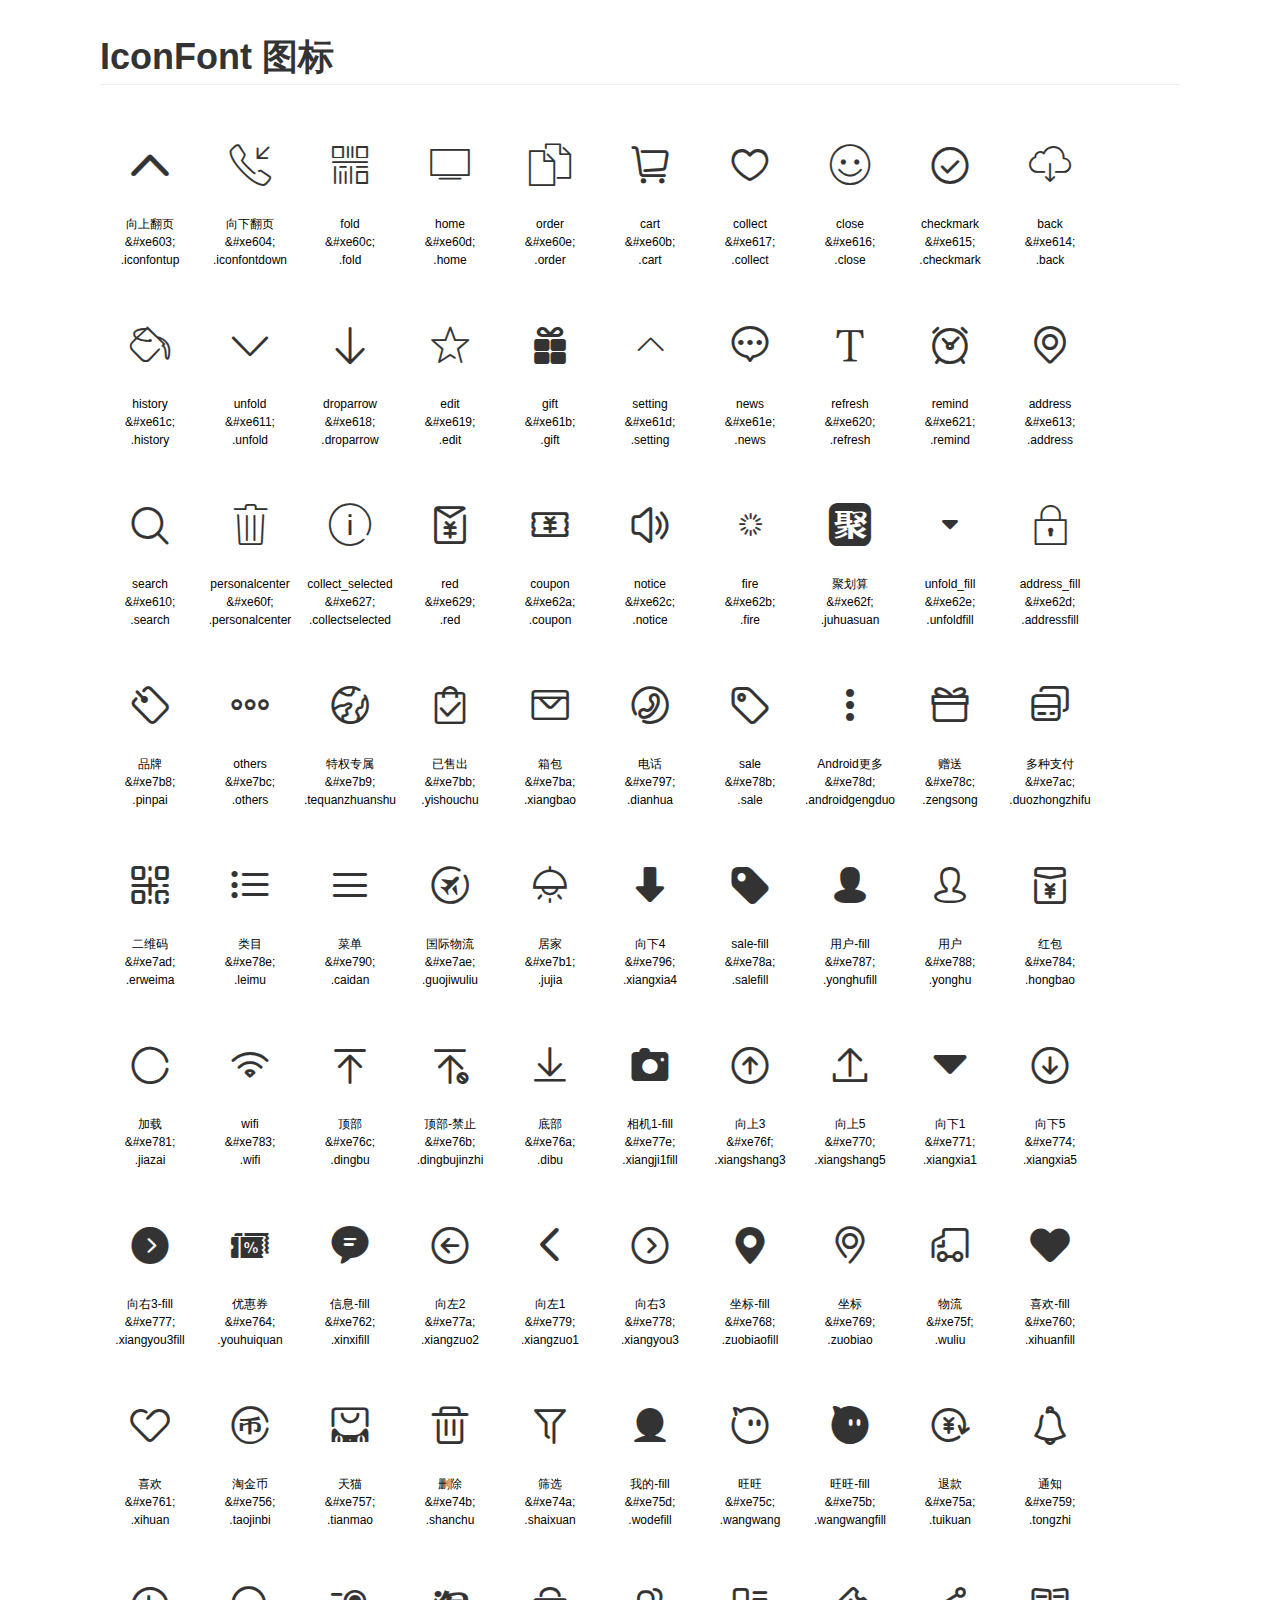
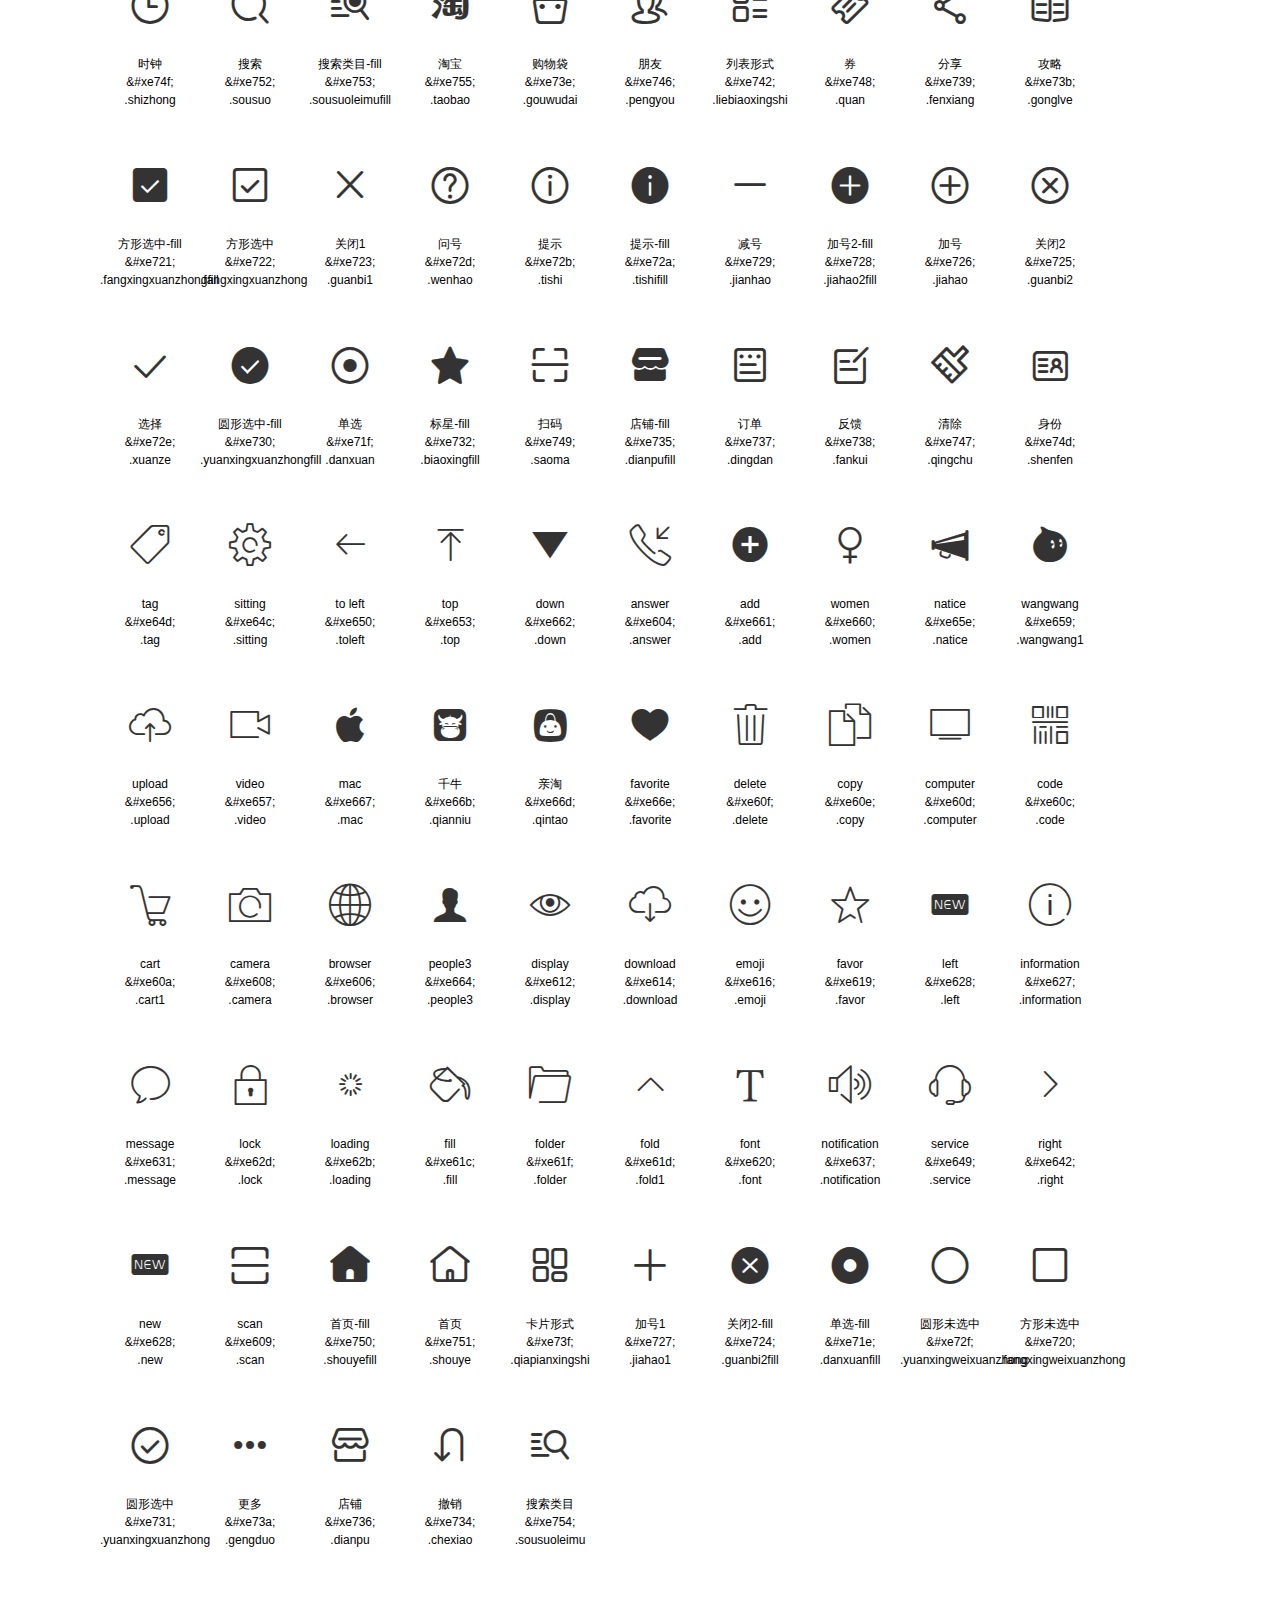
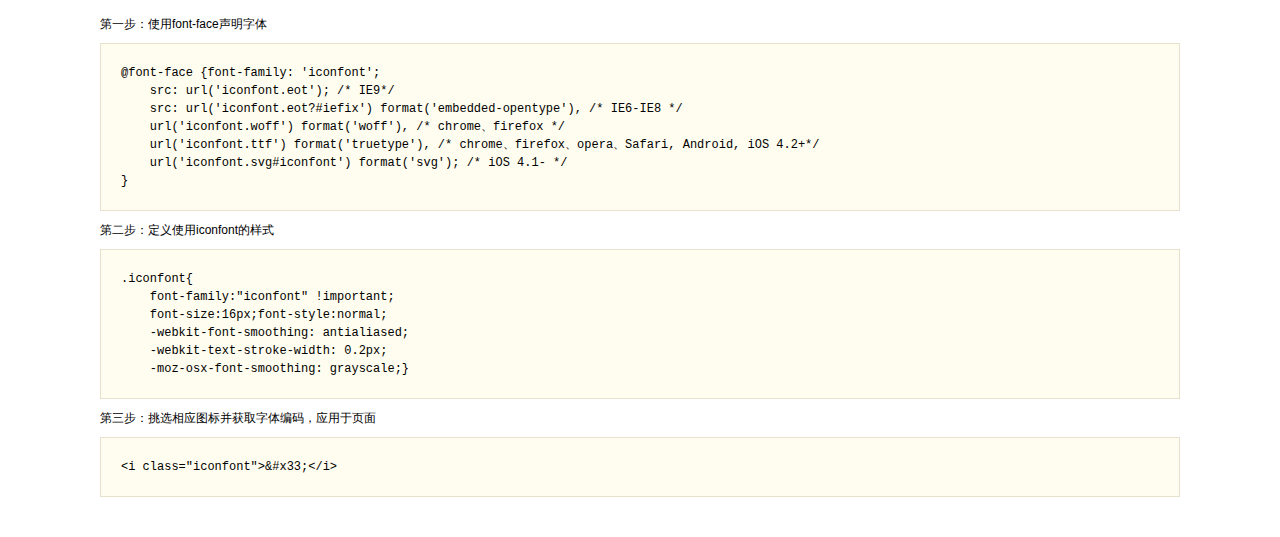
<file: fekit/iconfont/demo.html>
<!DOCTYPE html>
<html>
<head>
    <meta charset="utf-8"/>
    <title>IconFont</title>
    <link rel="stylesheet" href="demo.css">
    <link rel="stylesheet" href="iconfont.css">
</head>
<body>
    <div class="main">
        <h1>IconFont 图标</h1>
        <ul class="icon_lists clear">
            
                <li>
                <i class="icon iconfont">&#xe603;</i>
                    <div class="name">向上翻页</div>
                    <div class="code">&amp;#xe603;</div>
                    <div class="fontclass">.iconfontup</div>
                </li>
            
                <li>
                <i class="icon iconfont">&#xe604;</i>
                    <div class="name">向下翻页</div>
                    <div class="code">&amp;#xe604;</div>
                    <div class="fontclass">.iconfontdown</div>
                </li>
            
                <li>
                <i class="icon iconfont">&#xe60c;</i>
                    <div class="name">fold</div>
                    <div class="code">&amp;#xe60c;</div>
                    <div class="fontclass">.fold</div>
                </li>
            
                <li>
                <i class="icon iconfont">&#xe60d;</i>
                    <div class="name">home</div>
                    <div class="code">&amp;#xe60d;</div>
                    <div class="fontclass">.home</div>
                </li>
            
                <li>
                <i class="icon iconfont">&#xe60e;</i>
                    <div class="name">order</div>
                    <div class="code">&amp;#xe60e;</div>
                    <div class="fontclass">.order</div>
                </li>
            
                <li>
                <i class="icon iconfont">&#xe60b;</i>
                    <div class="name">cart</div>
                    <div class="code">&amp;#xe60b;</div>
                    <div class="fontclass">.cart</div>
                </li>
            
                <li>
                <i class="icon iconfont">&#xe617;</i>
                    <div class="name">collect</div>
                    <div class="code">&amp;#xe617;</div>
                    <div class="fontclass">.collect</div>
                </li>
            
                <li>
                <i class="icon iconfont">&#xe616;</i>
                    <div class="name">close</div>
                    <div class="code">&amp;#xe616;</div>
                    <div class="fontclass">.close</div>
                </li>
            
                <li>
                <i class="icon iconfont">&#xe615;</i>
                    <div class="name">checkmark</div>
                    <div class="code">&amp;#xe615;</div>
                    <div class="fontclass">.checkmark</div>
                </li>
            
                <li>
                <i class="icon iconfont">&#xe614;</i>
                    <div class="name">back</div>
                    <div class="code">&amp;#xe614;</div>
                    <div class="fontclass">.back</div>
                </li>
            
                <li>
                <i class="icon iconfont">&#xe61c;</i>
                    <div class="name">history</div>
                    <div class="code">&amp;#xe61c;</div>
                    <div class="fontclass">.history</div>
                </li>
            
                <li>
                <i class="icon iconfont">&#xe611;</i>
                    <div class="name">unfold</div>
                    <div class="code">&amp;#xe611;</div>
                    <div class="fontclass">.unfold</div>
                </li>
            
                <li>
                <i class="icon iconfont">&#xe618;</i>
                    <div class="name">droparrow</div>
                    <div class="code">&amp;#xe618;</div>
                    <div class="fontclass">.droparrow</div>
                </li>
            
                <li>
                <i class="icon iconfont">&#xe619;</i>
                    <div class="name">edit</div>
                    <div class="code">&amp;#xe619;</div>
                    <div class="fontclass">.edit</div>
                </li>
            
                <li>
                <i class="icon iconfont">&#xe61b;</i>
                    <div class="name">gift</div>
                    <div class="code">&amp;#xe61b;</div>
                    <div class="fontclass">.gift</div>
                </li>
            
                <li>
                <i class="icon iconfont">&#xe61d;</i>
                    <div class="name">setting</div>
                    <div class="code">&amp;#xe61d;</div>
                    <div class="fontclass">.setting</div>
                </li>
            
                <li>
                <i class="icon iconfont">&#xe61e;</i>
                    <div class="name">news</div>
                    <div class="code">&amp;#xe61e;</div>
                    <div class="fontclass">.news</div>
                </li>
            
                <li>
                <i class="icon iconfont">&#xe620;</i>
                    <div class="name">refresh</div>
                    <div class="code">&amp;#xe620;</div>
                    <div class="fontclass">.refresh</div>
                </li>
            
                <li>
                <i class="icon iconfont">&#xe621;</i>
                    <div class="name">remind</div>
                    <div class="code">&amp;#xe621;</div>
                    <div class="fontclass">.remind</div>
                </li>
            
                <li>
                <i class="icon iconfont">&#xe613;</i>
                    <div class="name">address</div>
                    <div class="code">&amp;#xe613;</div>
                    <div class="fontclass">.address</div>
                </li>
            
                <li>
                <i class="icon iconfont">&#xe610;</i>
                    <div class="name">search</div>
                    <div class="code">&amp;#xe610;</div>
                    <div class="fontclass">.search</div>
                </li>
            
                <li>
                <i class="icon iconfont">&#xe60f;</i>
                    <div class="name">personalcenter</div>
                    <div class="code">&amp;#xe60f;</div>
                    <div class="fontclass">.personalcenter</div>
                </li>
            
                <li>
                <i class="icon iconfont">&#xe627;</i>
                    <div class="name">collect_selected</div>
                    <div class="code">&amp;#xe627;</div>
                    <div class="fontclass">.collectselected</div>
                </li>
            
                <li>
                <i class="icon iconfont">&#xe629;</i>
                    <div class="name">red</div>
                    <div class="code">&amp;#xe629;</div>
                    <div class="fontclass">.red</div>
                </li>
            
                <li>
                <i class="icon iconfont">&#xe62a;</i>
                    <div class="name">coupon</div>
                    <div class="code">&amp;#xe62a;</div>
                    <div class="fontclass">.coupon</div>
                </li>
            
                <li>
                <i class="icon iconfont">&#xe62c;</i>
                    <div class="name">notice</div>
                    <div class="code">&amp;#xe62c;</div>
                    <div class="fontclass">.notice</div>
                </li>
            
                <li>
                <i class="icon iconfont">&#xe62b;</i>
                    <div class="name">fire</div>
                    <div class="code">&amp;#xe62b;</div>
                    <div class="fontclass">.fire</div>
                </li>
            
                <li>
                <i class="icon iconfont">&#xe62f;</i>
                    <div class="name">聚划算</div>
                    <div class="code">&amp;#xe62f;</div>
                    <div class="fontclass">.juhuasuan</div>
                </li>
            
                <li>
                <i class="icon iconfont">&#xe62e;</i>
                    <div class="name">unfold_fill</div>
                    <div class="code">&amp;#xe62e;</div>
                    <div class="fontclass">.unfoldfill</div>
                </li>
            
                <li>
                <i class="icon iconfont">&#xe62d;</i>
                    <div class="name">address_fill</div>
                    <div class="code">&amp;#xe62d;</div>
                    <div class="fontclass">.addressfill</div>
                </li>
            
                <li>
                <i class="icon iconfont">&#xe7b8;</i>
                    <div class="name">品牌</div>
                    <div class="code">&amp;#xe7b8;</div>
                    <div class="fontclass">.pinpai</div>
                </li>
            
                <li>
                <i class="icon iconfont">&#xe7bc;</i>
                    <div class="name">others</div>
                    <div class="code">&amp;#xe7bc;</div>
                    <div class="fontclass">.others</div>
                </li>
            
                <li>
                <i class="icon iconfont">&#xe7b9;</i>
                    <div class="name">特权专属</div>
                    <div class="code">&amp;#xe7b9;</div>
                    <div class="fontclass">.tequanzhuanshu</div>
                </li>
            
                <li>
                <i class="icon iconfont">&#xe7bb;</i>
                    <div class="name">已售出</div>
                    <div class="code">&amp;#xe7bb;</div>
                    <div class="fontclass">.yishouchu</div>
                </li>
            
                <li>
                <i class="icon iconfont">&#xe7ba;</i>
                    <div class="name">箱包</div>
                    <div class="code">&amp;#xe7ba;</div>
                    <div class="fontclass">.xiangbao</div>
                </li>
            
                <li>
                <i class="icon iconfont">&#xe797;</i>
                    <div class="name">电话</div>
                    <div class="code">&amp;#xe797;</div>
                    <div class="fontclass">.dianhua</div>
                </li>
            
                <li>
                <i class="icon iconfont">&#xe78b;</i>
                    <div class="name">sale</div>
                    <div class="code">&amp;#xe78b;</div>
                    <div class="fontclass">.sale</div>
                </li>
            
                <li>
                <i class="icon iconfont">&#xe78d;</i>
                    <div class="name">Android更多</div>
                    <div class="code">&amp;#xe78d;</div>
                    <div class="fontclass">.androidgengduo</div>
                </li>
            
                <li>
                <i class="icon iconfont">&#xe78c;</i>
                    <div class="name">赠送</div>
                    <div class="code">&amp;#xe78c;</div>
                    <div class="fontclass">.zengsong</div>
                </li>
            
                <li>
                <i class="icon iconfont">&#xe7ac;</i>
                    <div class="name">多种支付</div>
                    <div class="code">&amp;#xe7ac;</div>
                    <div class="fontclass">.duozhongzhifu</div>
                </li>
            
                <li>
                <i class="icon iconfont">&#xe7ad;</i>
                    <div class="name">二维码</div>
                    <div class="code">&amp;#xe7ad;</div>
                    <div class="fontclass">.erweima</div>
                </li>
            
                <li>
                <i class="icon iconfont">&#xe78e;</i>
                    <div class="name">类目</div>
                    <div class="code">&amp;#xe78e;</div>
                    <div class="fontclass">.leimu</div>
                </li>
            
                <li>
                <i class="icon iconfont">&#xe790;</i>
                    <div class="name">菜单</div>
                    <div class="code">&amp;#xe790;</div>
                    <div class="fontclass">.caidan</div>
                </li>
            
                <li>
                <i class="icon iconfont">&#xe7ae;</i>
                    <div class="name">国际物流</div>
                    <div class="code">&amp;#xe7ae;</div>
                    <div class="fontclass">.guojiwuliu</div>
                </li>
            
                <li>
                <i class="icon iconfont">&#xe7b1;</i>
                    <div class="name">居家</div>
                    <div class="code">&amp;#xe7b1;</div>
                    <div class="fontclass">.jujia</div>
                </li>
            
                <li>
                <i class="icon iconfont">&#xe796;</i>
                    <div class="name">向下4</div>
                    <div class="code">&amp;#xe796;</div>
                    <div class="fontclass">.xiangxia4</div>
                </li>
            
                <li>
                <i class="icon iconfont">&#xe78a;</i>
                    <div class="name">sale-fill</div>
                    <div class="code">&amp;#xe78a;</div>
                    <div class="fontclass">.salefill</div>
                </li>
            
                <li>
                <i class="icon iconfont">&#xe787;</i>
                    <div class="name">用户-fill</div>
                    <div class="code">&amp;#xe787;</div>
                    <div class="fontclass">.yonghufill</div>
                </li>
            
                <li>
                <i class="icon iconfont">&#xe788;</i>
                    <div class="name">用户</div>
                    <div class="code">&amp;#xe788;</div>
                    <div class="fontclass">.yonghu</div>
                </li>
            
                <li>
                <i class="icon iconfont">&#xe784;</i>
                    <div class="name">红包</div>
                    <div class="code">&amp;#xe784;</div>
                    <div class="fontclass">.hongbao</div>
                </li>
            
                <li>
                <i class="icon iconfont">&#xe781;</i>
                    <div class="name">加载</div>
                    <div class="code">&amp;#xe781;</div>
                    <div class="fontclass">.jiazai</div>
                </li>
            
                <li>
                <i class="icon iconfont">&#xe783;</i>
                    <div class="name">wifi</div>
                    <div class="code">&amp;#xe783;</div>
                    <div class="fontclass">.wifi</div>
                </li>
            
                <li>
                <i class="icon iconfont">&#xe76c;</i>
                    <div class="name">顶部</div>
                    <div class="code">&amp;#xe76c;</div>
                    <div class="fontclass">.dingbu</div>
                </li>
            
                <li>
                <i class="icon iconfont">&#xe76b;</i>
                    <div class="name">顶部-禁止</div>
                    <div class="code">&amp;#xe76b;</div>
                    <div class="fontclass">.dingbujinzhi</div>
                </li>
            
                <li>
                <i class="icon iconfont">&#xe76a;</i>
                    <div class="name">底部</div>
                    <div class="code">&amp;#xe76a;</div>
                    <div class="fontclass">.dibu</div>
                </li>
            
                <li>
                <i class="icon iconfont">&#xe77e;</i>
                    <div class="name">相机1-fill</div>
                    <div class="code">&amp;#xe77e;</div>
                    <div class="fontclass">.xiangji1fill</div>
                </li>
            
                <li>
                <i class="icon iconfont">&#xe76f;</i>
                    <div class="name">向上3</div>
                    <div class="code">&amp;#xe76f;</div>
                    <div class="fontclass">.xiangshang3</div>
                </li>
            
                <li>
                <i class="icon iconfont">&#xe770;</i>
                    <div class="name">向上5</div>
                    <div class="code">&amp;#xe770;</div>
                    <div class="fontclass">.xiangshang5</div>
                </li>
            
                <li>
                <i class="icon iconfont">&#xe771;</i>
                    <div class="name">向下1</div>
                    <div class="code">&amp;#xe771;</div>
                    <div class="fontclass">.xiangxia1</div>
                </li>
            
                <li>
                <i class="icon iconfont">&#xe774;</i>
                    <div class="name">向下5</div>
                    <div class="code">&amp;#xe774;</div>
                    <div class="fontclass">.xiangxia5</div>
                </li>
            
                <li>
                <i class="icon iconfont">&#xe777;</i>
                    <div class="name">向右3-fill</div>
                    <div class="code">&amp;#xe777;</div>
                    <div class="fontclass">.xiangyou3fill</div>
                </li>
            
                <li>
                <i class="icon iconfont">&#xe764;</i>
                    <div class="name">优惠券</div>
                    <div class="code">&amp;#xe764;</div>
                    <div class="fontclass">.youhuiquan</div>
                </li>
            
                <li>
                <i class="icon iconfont">&#xe762;</i>
                    <div class="name">信息-fill</div>
                    <div class="code">&amp;#xe762;</div>
                    <div class="fontclass">.xinxifill</div>
                </li>
            
                <li>
                <i class="icon iconfont">&#xe77a;</i>
                    <div class="name">向左2</div>
                    <div class="code">&amp;#xe77a;</div>
                    <div class="fontclass">.xiangzuo2</div>
                </li>
            
                <li>
                <i class="icon iconfont">&#xe779;</i>
                    <div class="name">向左1</div>
                    <div class="code">&amp;#xe779;</div>
                    <div class="fontclass">.xiangzuo1</div>
                </li>
            
                <li>
                <i class="icon iconfont">&#xe778;</i>
                    <div class="name">向右3</div>
                    <div class="code">&amp;#xe778;</div>
                    <div class="fontclass">.xiangyou3</div>
                </li>
            
                <li>
                <i class="icon iconfont">&#xe768;</i>
                    <div class="name">坐标-fill</div>
                    <div class="code">&amp;#xe768;</div>
                    <div class="fontclass">.zuobiaofill</div>
                </li>
            
                <li>
                <i class="icon iconfont">&#xe769;</i>
                    <div class="name">坐标</div>
                    <div class="code">&amp;#xe769;</div>
                    <div class="fontclass">.zuobiao</div>
                </li>
            
                <li>
                <i class="icon iconfont">&#xe75f;</i>
                    <div class="name">物流</div>
                    <div class="code">&amp;#xe75f;</div>
                    <div class="fontclass">.wuliu</div>
                </li>
            
                <li>
                <i class="icon iconfont">&#xe760;</i>
                    <div class="name">喜欢-fill</div>
                    <div class="code">&amp;#xe760;</div>
                    <div class="fontclass">.xihuanfill</div>
                </li>
            
                <li>
                <i class="icon iconfont">&#xe761;</i>
                    <div class="name">喜欢</div>
                    <div class="code">&amp;#xe761;</div>
                    <div class="fontclass">.xihuan</div>
                </li>
            
                <li>
                <i class="icon iconfont">&#xe756;</i>
                    <div class="name">淘金币</div>
                    <div class="code">&amp;#xe756;</div>
                    <div class="fontclass">.taojinbi</div>
                </li>
            
                <li>
                <i class="icon iconfont">&#xe757;</i>
                    <div class="name">天猫</div>
                    <div class="code">&amp;#xe757;</div>
                    <div class="fontclass">.tianmao</div>
                </li>
            
                <li>
                <i class="icon iconfont">&#xe74b;</i>
                    <div class="name">删除</div>
                    <div class="code">&amp;#xe74b;</div>
                    <div class="fontclass">.shanchu</div>
                </li>
            
                <li>
                <i class="icon iconfont">&#xe74a;</i>
                    <div class="name">筛选</div>
                    <div class="code">&amp;#xe74a;</div>
                    <div class="fontclass">.shaixuan</div>
                </li>
            
                <li>
                <i class="icon iconfont">&#xe75d;</i>
                    <div class="name">我的-fill</div>
                    <div class="code">&amp;#xe75d;</div>
                    <div class="fontclass">.wodefill</div>
                </li>
            
                <li>
                <i class="icon iconfont">&#xe75c;</i>
                    <div class="name">旺旺</div>
                    <div class="code">&amp;#xe75c;</div>
                    <div class="fontclass">.wangwang</div>
                </li>
            
                <li>
                <i class="icon iconfont">&#xe75b;</i>
                    <div class="name">旺旺-fill</div>
                    <div class="code">&amp;#xe75b;</div>
                    <div class="fontclass">.wangwangfill</div>
                </li>
            
                <li>
                <i class="icon iconfont">&#xe75a;</i>
                    <div class="name">退款</div>
                    <div class="code">&amp;#xe75a;</div>
                    <div class="fontclass">.tuikuan</div>
                </li>
            
                <li>
                <i class="icon iconfont">&#xe759;</i>
                    <div class="name">通知</div>
                    <div class="code">&amp;#xe759;</div>
                    <div class="fontclass">.tongzhi</div>
                </li>
            
                <li>
                <i class="icon iconfont">&#xe74f;</i>
                    <div class="name">时钟</div>
                    <div class="code">&amp;#xe74f;</div>
                    <div class="fontclass">.shizhong</div>
                </li>
            
                <li>
                <i class="icon iconfont">&#xe752;</i>
                    <div class="name">搜索</div>
                    <div class="code">&amp;#xe752;</div>
                    <div class="fontclass">.sousuo</div>
                </li>
            
                <li>
                <i class="icon iconfont">&#xe753;</i>
                    <div class="name">搜索类目-fill</div>
                    <div class="code">&amp;#xe753;</div>
                    <div class="fontclass">.sousuoleimufill</div>
                </li>
            
                <li>
                <i class="icon iconfont">&#xe755;</i>
                    <div class="name">淘宝</div>
                    <div class="code">&amp;#xe755;</div>
                    <div class="fontclass">.taobao</div>
                </li>
            
                <li>
                <i class="icon iconfont">&#xe73e;</i>
                    <div class="name">购物袋</div>
                    <div class="code">&amp;#xe73e;</div>
                    <div class="fontclass">.gouwudai</div>
                </li>
            
                <li>
                <i class="icon iconfont">&#xe746;</i>
                    <div class="name">朋友</div>
                    <div class="code">&amp;#xe746;</div>
                    <div class="fontclass">.pengyou</div>
                </li>
            
                <li>
                <i class="icon iconfont">&#xe742;</i>
                    <div class="name">列表形式</div>
                    <div class="code">&amp;#xe742;</div>
                    <div class="fontclass">.liebiaoxingshi</div>
                </li>
            
                <li>
                <i class="icon iconfont">&#xe748;</i>
                    <div class="name">券</div>
                    <div class="code">&amp;#xe748;</div>
                    <div class="fontclass">.quan</div>
                </li>
            
                <li>
                <i class="icon iconfont">&#xe739;</i>
                    <div class="name">分享</div>
                    <div class="code">&amp;#xe739;</div>
                    <div class="fontclass">.fenxiang</div>
                </li>
            
                <li>
                <i class="icon iconfont">&#xe73b;</i>
                    <div class="name">攻略</div>
                    <div class="code">&amp;#xe73b;</div>
                    <div class="fontclass">.gonglve</div>
                </li>
            
                <li>
                <i class="icon iconfont">&#xe721;</i>
                    <div class="name">方形选中-fill</div>
                    <div class="code">&amp;#xe721;</div>
                    <div class="fontclass">.fangxingxuanzhongfill</div>
                </li>
            
                <li>
                <i class="icon iconfont">&#xe722;</i>
                    <div class="name">方形选中</div>
                    <div class="code">&amp;#xe722;</div>
                    <div class="fontclass">.fangxingxuanzhong</div>
                </li>
            
                <li>
                <i class="icon iconfont">&#xe723;</i>
                    <div class="name">关闭1</div>
                    <div class="code">&amp;#xe723;</div>
                    <div class="fontclass">.guanbi1</div>
                </li>
            
                <li>
                <i class="icon iconfont">&#xe72d;</i>
                    <div class="name">问号</div>
                    <div class="code">&amp;#xe72d;</div>
                    <div class="fontclass">.wenhao</div>
                </li>
            
                <li>
                <i class="icon iconfont">&#xe72b;</i>
                    <div class="name">提示</div>
                    <div class="code">&amp;#xe72b;</div>
                    <div class="fontclass">.tishi</div>
                </li>
            
                <li>
                <i class="icon iconfont">&#xe72a;</i>
                    <div class="name">提示-fill</div>
                    <div class="code">&amp;#xe72a;</div>
                    <div class="fontclass">.tishifill</div>
                </li>
            
                <li>
                <i class="icon iconfont">&#xe729;</i>
                    <div class="name">减号</div>
                    <div class="code">&amp;#xe729;</div>
                    <div class="fontclass">.jianhao</div>
                </li>
            
                <li>
                <i class="icon iconfont">&#xe728;</i>
                    <div class="name">加号2-fill</div>
                    <div class="code">&amp;#xe728;</div>
                    <div class="fontclass">.jiahao2fill</div>
                </li>
            
                <li>
                <i class="icon iconfont">&#xe726;</i>
                    <div class="name">加号</div>
                    <div class="code">&amp;#xe726;</div>
                    <div class="fontclass">.jiahao</div>
                </li>
            
                <li>
                <i class="icon iconfont">&#xe725;</i>
                    <div class="name">关闭2</div>
                    <div class="code">&amp;#xe725;</div>
                    <div class="fontclass">.guanbi2</div>
                </li>
            
                <li>
                <i class="icon iconfont">&#xe72e;</i>
                    <div class="name">选择</div>
                    <div class="code">&amp;#xe72e;</div>
                    <div class="fontclass">.xuanze</div>
                </li>
            
                <li>
                <i class="icon iconfont">&#xe730;</i>
                    <div class="name">圆形选中-fill</div>
                    <div class="code">&amp;#xe730;</div>
                    <div class="fontclass">.yuanxingxuanzhongfill</div>
                </li>
            
                <li>
                <i class="icon iconfont">&#xe71f;</i>
                    <div class="name">单选</div>
                    <div class="code">&amp;#xe71f;</div>
                    <div class="fontclass">.danxuan</div>
                </li>
            
                <li>
                <i class="icon iconfont">&#xe732;</i>
                    <div class="name">标星-fill</div>
                    <div class="code">&amp;#xe732;</div>
                    <div class="fontclass">.biaoxingfill</div>
                </li>
            
                <li>
                <i class="icon iconfont">&#xe749;</i>
                    <div class="name">扫码</div>
                    <div class="code">&amp;#xe749;</div>
                    <div class="fontclass">.saoma</div>
                </li>
            
                <li>
                <i class="icon iconfont">&#xe735;</i>
                    <div class="name">店铺-fill</div>
                    <div class="code">&amp;#xe735;</div>
                    <div class="fontclass">.dianpufill</div>
                </li>
            
                <li>
                <i class="icon iconfont">&#xe737;</i>
                    <div class="name">订单</div>
                    <div class="code">&amp;#xe737;</div>
                    <div class="fontclass">.dingdan</div>
                </li>
            
                <li>
                <i class="icon iconfont">&#xe738;</i>
                    <div class="name">反馈</div>
                    <div class="code">&amp;#xe738;</div>
                    <div class="fontclass">.fankui</div>
                </li>
            
                <li>
                <i class="icon iconfont">&#xe747;</i>
                    <div class="name">清除</div>
                    <div class="code">&amp;#xe747;</div>
                    <div class="fontclass">.qingchu</div>
                </li>
            
                <li>
                <i class="icon iconfont">&#xe74d;</i>
                    <div class="name">身份</div>
                    <div class="code">&amp;#xe74d;</div>
                    <div class="fontclass">.shenfen</div>
                </li>
            
                <li>
                <i class="icon iconfont">&#xe64d;</i>
                    <div class="name">tag</div>
                    <div class="code">&amp;#xe64d;</div>
                    <div class="fontclass">.tag</div>
                </li>
            
                <li>
                <i class="icon iconfont">&#xe64c;</i>
                    <div class="name">sitting</div>
                    <div class="code">&amp;#xe64c;</div>
                    <div class="fontclass">.sitting</div>
                </li>
            
                <li>
                <i class="icon iconfont">&#xe650;</i>
                    <div class="name">to left</div>
                    <div class="code">&amp;#xe650;</div>
                    <div class="fontclass">.toleft</div>
                </li>
            
                <li>
                <i class="icon iconfont">&#xe653;</i>
                    <div class="name">top</div>
                    <div class="code">&amp;#xe653;</div>
                    <div class="fontclass">.top</div>
                </li>
            
                <li>
                <i class="icon iconfont">&#xe662;</i>
                    <div class="name">down</div>
                    <div class="code">&amp;#xe662;</div>
                    <div class="fontclass">.down</div>
                </li>
            
                <li>
                <i class="icon iconfont">&#xe604;</i>
                    <div class="name">answer</div>
                    <div class="code">&amp;#xe604;</div>
                    <div class="fontclass">.answer</div>
                </li>
            
                <li>
                <i class="icon iconfont">&#xe661;</i>
                    <div class="name">add</div>
                    <div class="code">&amp;#xe661;</div>
                    <div class="fontclass">.add</div>
                </li>
            
                <li>
                <i class="icon iconfont">&#xe660;</i>
                    <div class="name">women</div>
                    <div class="code">&amp;#xe660;</div>
                    <div class="fontclass">.women</div>
                </li>
            
                <li>
                <i class="icon iconfont">&#xe65e;</i>
                    <div class="name">natice</div>
                    <div class="code">&amp;#xe65e;</div>
                    <div class="fontclass">.natice</div>
                </li>
            
                <li>
                <i class="icon iconfont">&#xe659;</i>
                    <div class="name">wangwang</div>
                    <div class="code">&amp;#xe659;</div>
                    <div class="fontclass">.wangwang1</div>
                </li>
            
                <li>
                <i class="icon iconfont">&#xe656;</i>
                    <div class="name">upload</div>
                    <div class="code">&amp;#xe656;</div>
                    <div class="fontclass">.upload</div>
                </li>
            
                <li>
                <i class="icon iconfont">&#xe657;</i>
                    <div class="name">video</div>
                    <div class="code">&amp;#xe657;</div>
                    <div class="fontclass">.video</div>
                </li>
            
                <li>
                <i class="icon iconfont">&#xe667;</i>
                    <div class="name">mac</div>
                    <div class="code">&amp;#xe667;</div>
                    <div class="fontclass">.mac</div>
                </li>
            
                <li>
                <i class="icon iconfont">&#xe66b;</i>
                    <div class="name">千牛</div>
                    <div class="code">&amp;#xe66b;</div>
                    <div class="fontclass">.qianniu</div>
                </li>
            
                <li>
                <i class="icon iconfont">&#xe66d;</i>
                    <div class="name">亲淘</div>
                    <div class="code">&amp;#xe66d;</div>
                    <div class="fontclass">.qintao</div>
                </li>
            
                <li>
                <i class="icon iconfont">&#xe66e;</i>
                    <div class="name">favorite</div>
                    <div class="code">&amp;#xe66e;</div>
                    <div class="fontclass">.favorite</div>
                </li>
            
                <li>
                <i class="icon iconfont">&#xe60f;</i>
                    <div class="name">delete</div>
                    <div class="code">&amp;#xe60f;</div>
                    <div class="fontclass">.delete</div>
                </li>
            
                <li>
                <i class="icon iconfont">&#xe60e;</i>
                    <div class="name">copy</div>
                    <div class="code">&amp;#xe60e;</div>
                    <div class="fontclass">.copy</div>
                </li>
            
                <li>
                <i class="icon iconfont">&#xe60d;</i>
                    <div class="name">computer</div>
                    <div class="code">&amp;#xe60d;</div>
                    <div class="fontclass">.computer</div>
                </li>
            
                <li>
                <i class="icon iconfont">&#xe60c;</i>
                    <div class="name">code</div>
                    <div class="code">&amp;#xe60c;</div>
                    <div class="fontclass">.code</div>
                </li>
            
                <li>
                <i class="icon iconfont">&#xe60a;</i>
                    <div class="name">cart</div>
                    <div class="code">&amp;#xe60a;</div>
                    <div class="fontclass">.cart1</div>
                </li>
            
                <li>
                <i class="icon iconfont">&#xe608;</i>
                    <div class="name">camera</div>
                    <div class="code">&amp;#xe608;</div>
                    <div class="fontclass">.camera</div>
                </li>
            
                <li>
                <i class="icon iconfont">&#xe606;</i>
                    <div class="name">browser</div>
                    <div class="code">&amp;#xe606;</div>
                    <div class="fontclass">.browser</div>
                </li>
            
                <li>
                <i class="icon iconfont">&#xe664;</i>
                    <div class="name">people3</div>
                    <div class="code">&amp;#xe664;</div>
                    <div class="fontclass">.people3</div>
                </li>
            
                <li>
                <i class="icon iconfont">&#xe612;</i>
                    <div class="name">display</div>
                    <div class="code">&amp;#xe612;</div>
                    <div class="fontclass">.display</div>
                </li>
            
                <li>
                <i class="icon iconfont">&#xe614;</i>
                    <div class="name">download</div>
                    <div class="code">&amp;#xe614;</div>
                    <div class="fontclass">.download</div>
                </li>
            
                <li>
                <i class="icon iconfont">&#xe616;</i>
                    <div class="name">emoji</div>
                    <div class="code">&amp;#xe616;</div>
                    <div class="fontclass">.emoji</div>
                </li>
            
                <li>
                <i class="icon iconfont">&#xe619;</i>
                    <div class="name">favor</div>
                    <div class="code">&amp;#xe619;</div>
                    <div class="fontclass">.favor</div>
                </li>
            
                <li>
                <i class="icon iconfont">&#xe628;</i>
                    <div class="name">left</div>
                    <div class="code">&amp;#xe628;</div>
                    <div class="fontclass">.left</div>
                </li>
            
                <li>
                <i class="icon iconfont">&#xe627;</i>
                    <div class="name">information</div>
                    <div class="code">&amp;#xe627;</div>
                    <div class="fontclass">.information</div>
                </li>
            
                <li>
                <i class="icon iconfont">&#xe631;</i>
                    <div class="name">message</div>
                    <div class="code">&amp;#xe631;</div>
                    <div class="fontclass">.message</div>
                </li>
            
                <li>
                <i class="icon iconfont">&#xe62d;</i>
                    <div class="name">lock</div>
                    <div class="code">&amp;#xe62d;</div>
                    <div class="fontclass">.lock</div>
                </li>
            
                <li>
                <i class="icon iconfont">&#xe62b;</i>
                    <div class="name">loading</div>
                    <div class="code">&amp;#xe62b;</div>
                    <div class="fontclass">.loading</div>
                </li>
            
                <li>
                <i class="icon iconfont">&#xe61c;</i>
                    <div class="name">fill</div>
                    <div class="code">&amp;#xe61c;</div>
                    <div class="fontclass">.fill</div>
                </li>
            
                <li>
                <i class="icon iconfont">&#xe61f;</i>
                    <div class="name">folder</div>
                    <div class="code">&amp;#xe61f;</div>
                    <div class="fontclass">.folder</div>
                </li>
            
                <li>
                <i class="icon iconfont">&#xe61d;</i>
                    <div class="name">fold</div>
                    <div class="code">&amp;#xe61d;</div>
                    <div class="fontclass">.fold1</div>
                </li>
            
                <li>
                <i class="icon iconfont">&#xe620;</i>
                    <div class="name">font</div>
                    <div class="code">&amp;#xe620;</div>
                    <div class="fontclass">.font</div>
                </li>
            
                <li>
                <i class="icon iconfont">&#xe637;</i>
                    <div class="name">notification</div>
                    <div class="code">&amp;#xe637;</div>
                    <div class="fontclass">.notification</div>
                </li>
            
                <li>
                <i class="icon iconfont">&#xe649;</i>
                    <div class="name">service</div>
                    <div class="code">&amp;#xe649;</div>
                    <div class="fontclass">.service</div>
                </li>
            
                <li>
                <i class="icon iconfont">&#xe642;</i>
                    <div class="name">right</div>
                    <div class="code">&amp;#xe642;</div>
                    <div class="fontclass">.right</div>
                </li>
            
                <li>
                <i class="icon iconfont">&#xe628;</i>
                    <div class="name">new</div>
                    <div class="code">&amp;#xe628;</div>
                    <div class="fontclass">.new</div>
                </li>
            
                <li>
                <i class="icon iconfont">&#xe609;</i>
                    <div class="name">scan</div>
                    <div class="code">&amp;#xe609;</div>
                    <div class="fontclass">.scan</div>
                </li>
            
                <li>
                <i class="icon iconfont">&#xe750;</i>
                    <div class="name">首页-fill</div>
                    <div class="code">&amp;#xe750;</div>
                    <div class="fontclass">.shouyefill</div>
                </li>
            
                <li>
                <i class="icon iconfont">&#xe751;</i>
                    <div class="name">首页</div>
                    <div class="code">&amp;#xe751;</div>
                    <div class="fontclass">.shouye</div>
                </li>
            
                <li>
                <i class="icon iconfont">&#xe73f;</i>
                    <div class="name">卡片形式</div>
                    <div class="code">&amp;#xe73f;</div>
                    <div class="fontclass">.qiapianxingshi</div>
                </li>
            
                <li>
                <i class="icon iconfont">&#xe727;</i>
                    <div class="name">加号1</div>
                    <div class="code">&amp;#xe727;</div>
                    <div class="fontclass">.jiahao1</div>
                </li>
            
                <li>
                <i class="icon iconfont">&#xe724;</i>
                    <div class="name">关闭2-fill</div>
                    <div class="code">&amp;#xe724;</div>
                    <div class="fontclass">.guanbi2fill</div>
                </li>
            
                <li>
                <i class="icon iconfont">&#xe71e;</i>
                    <div class="name">单选-fill</div>
                    <div class="code">&amp;#xe71e;</div>
                    <div class="fontclass">.danxuanfill</div>
                </li>
            
                <li>
                <i class="icon iconfont">&#xe72f;</i>
                    <div class="name">圆形未选中</div>
                    <div class="code">&amp;#xe72f;</div>
                    <div class="fontclass">.yuanxingweixuanzhong</div>
                </li>
            
                <li>
                <i class="icon iconfont">&#xe720;</i>
                    <div class="name">方形未选中</div>
                    <div class="code">&amp;#xe720;</div>
                    <div class="fontclass">.fangxingweixuanzhong</div>
                </li>
            
                <li>
                <i class="icon iconfont">&#xe731;</i>
                    <div class="name">圆形选中</div>
                    <div class="code">&amp;#xe731;</div>
                    <div class="fontclass">.yuanxingxuanzhong</div>
                </li>
            
                <li>
                <i class="icon iconfont">&#xe73a;</i>
                    <div class="name">更多</div>
                    <div class="code">&amp;#xe73a;</div>
                    <div class="fontclass">.gengduo</div>
                </li>
            
                <li>
                <i class="icon iconfont">&#xe736;</i>
                    <div class="name">店铺</div>
                    <div class="code">&amp;#xe736;</div>
                    <div class="fontclass">.dianpu</div>
                </li>
            
                <li>
                <i class="icon iconfont">&#xe734;</i>
                    <div class="name">撤销</div>
                    <div class="code">&amp;#xe734;</div>
                    <div class="fontclass">.chexiao</div>
                </li>
            
                <li>
                <i class="icon iconfont">&#xe754;</i>
                    <div class="name">搜索类目</div>
                    <div class="code">&amp;#xe754;</div>
                    <div class="fontclass">.sousuoleimu</div>
                </li>
            
        </ul>


        <div class="helps">
            第一步：使用font-face声明字体
            <pre>
@font-face {font-family: 'iconfont';
    src: url('iconfont.eot'); /* IE9*/
    src: url('iconfont.eot?#iefix') format('embedded-opentype'), /* IE6-IE8 */
    url('iconfont.woff') format('woff'), /* chrome、firefox */
    url('iconfont.ttf') format('truetype'), /* chrome、firefox、opera、Safari, Android, iOS 4.2+*/
    url('iconfont.svg#iconfont') format('svg'); /* iOS 4.1- */
}
</pre>
第二步：定义使用iconfont的样式
            <pre>
.iconfont{
    font-family:"iconfont" !important;
    font-size:16px;font-style:normal;
    -webkit-font-smoothing: antialiased;
    -webkit-text-stroke-width: 0.2px;
    -moz-osx-font-smoothing: grayscale;}
</pre>
第三步：挑选相应图标并获取字体编码，应用于页面
<pre>
&lt;i class="iconfont"&gt;&amp;#x33;&lt;/i&gt;
</pre>
        </div>

    </div>
</body>
</html>
</file>
<file: fekit/iconfont/iconfont.css>
@font-face {font-family: "iconfont";
  src: url('iconfont.eot?t=1470827839'); /* IE9*/
  src: url('iconfont.eot?t=1470827839#iefix') format('embedded-opentype'), /* IE6-IE8 */
  url('iconfont.woff?t=1470827839') format('woff'), /* chrome, firefox */
  url('iconfont.ttf?t=1470827839') format('truetype'), /* chrome, firefox, opera, Safari, Android, iOS 4.2+*/
  url('iconfont.svg?t=1470827839#iconfont') format('svg'); /* iOS 4.1- */
}

.iconfont {
  font-family:"iconfont" !important;
  font-size:16px;
  font-style:normal;
  -webkit-font-smoothing: antialiased;
  -webkit-text-stroke-width: 0.2px;
  -moz-osx-font-smoothing: grayscale;
}
.icon-iconfontup:before { content: "\e603"; }
.icon-iconfontdown:before { content: "\e604"; }
.icon-fold:before { content: "\e60c"; }
.icon-home:before { content: "\e60d"; }
.icon-order:before { content: "\e60e"; }
.icon-cart:before { content: "\e60b"; }
.icon-collect:before { content: "\e617"; }
.icon-close:before { content: "\e616"; }
.icon-checkmark:before { content: "\e615"; }
.icon-back:before { content: "\e614"; }
.icon-history:before { content: "\e61c"; }
.icon-unfold:before { content: "\e611"; }
.icon-droparrow:before { content: "\e618"; }
.icon-edit:before { content: "\e619"; }
.icon-gift:before { content: "\e61b"; }
.icon-setting:before { content: "\e61d"; }
.icon-news:before { content: "\e61e"; }
.icon-refresh:before { content: "\e620"; }
.icon-remind:before { content: "\e621"; }
.icon-address:before { content: "\e613"; }
.icon-search:before { content: "\e610"; }
.icon-personalcenter:before { content: "\e60f"; }
.icon-collectselected:before { content: "\e627"; }
.icon-red:before { content: "\e629"; }
.icon-coupon:before { content: "\e62a"; }
.icon-notice:before { content: "\e62c"; }
.icon-fire:before { content: "\e62b"; }
.icon-juhuasuan:before { content: "\e62f"; }
.icon-unfoldfill:before { content: "\e62e"; }
.icon-addressfill:before { content: "\e62d"; }
.icon-pinpai:before { content: "\e7b8"; }
.icon-others:before { content: "\e7bc"; }
.icon-tequanzhuanshu:before { content: "\e7b9"; }
.icon-yishouchu:before { content: "\e7bb"; }
.icon-xiangbao:before { content: "\e7ba"; }
.icon-dianhua:before { content: "\e797"; }
.icon-sale:before { content: "\e78b"; }
.icon-androidgengduo:before { content: "\e78d"; }
.icon-zengsong:before { content: "\e78c"; }
.icon-duozhongzhifu:before { content: "\e7ac"; }
.icon-erweima:before { content: "\e7ad"; }
.icon-leimu:before { content: "\e78e"; }
.icon-caidan:before { content: "\e790"; }
.icon-guojiwuliu:before { content: "\e7ae"; }
.icon-jujia:before { content: "\e7b1"; }
.icon-xiangxia4:before { content: "\e796"; }
.icon-salefill:before { content: "\e78a"; }
.icon-yonghufill:before { content: "\e787"; }
.icon-yonghu:before { content: "\e788"; }
.icon-hongbao:before { content: "\e784"; }
.icon-jiazai:before { content: "\e781"; }
.icon-wifi:before { content: "\e783"; }
.icon-dingbu:before { content: "\e76c"; }
.icon-dingbujinzhi:before { content: "\e76b"; }
.icon-dibu:before { content: "\e76a"; }
.icon-xiangji1fill:before { content: "\e77e"; }
.icon-xiangshang3:before { content: "\e76f"; }
.icon-xiangshang5:before { content: "\e770"; }
.icon-xiangxia1:before { content: "\e771"; }
.icon-xiangxia5:before { content: "\e774"; }
.icon-xiangyou3fill:before { content: "\e777"; }
.icon-youhuiquan:before { content: "\e764"; }
.icon-xinxifill:before { content: "\e762"; }
.icon-xiangzuo2:before { content: "\e77a"; }
.icon-xiangzuo1:before { content: "\e779"; }
.icon-xiangyou3:before { content: "\e778"; }
.icon-zuobiaofill:before { content: "\e768"; }
.icon-zuobiao:before { content: "\e769"; }
.icon-wuliu:before { content: "\e75f"; }
.icon-xihuanfill:before { content: "\e760"; }
.icon-xihuan:before { content: "\e761"; }
.icon-taojinbi:before { content: "\e756"; }
.icon-tianmao:before { content: "\e757"; }
.icon-shanchu:before { content: "\e74b"; }
.icon-shaixuan:before { content: "\e74a"; }
.icon-wodefill:before { content: "\e75d"; }
.icon-wangwang:before { content: "\e75c"; }
.icon-wangwangfill:before { content: "\e75b"; }
.icon-tuikuan:before { content: "\e75a"; }
.icon-tongzhi:before { content: "\e759"; }
.icon-shizhong:before { content: "\e74f"; }
.icon-sousuo:before { content: "\e752"; }
.icon-sousuoleimufill:before { content: "\e753"; }
.icon-taobao:before { content: "\e755"; }
.icon-gouwudai:before { content: "\e73e"; }
.icon-pengyou:before { content: "\e746"; }
.icon-liebiaoxingshi:before { content: "\e742"; }
.icon-quan:before { content: "\e748"; }
.icon-fenxiang:before { content: "\e739"; }
.icon-gonglve:before { content: "\e73b"; }
.icon-fangxingxuanzhongfill:before { content: "\e721"; }
.icon-fangxingxuanzhong:before { content: "\e722"; }
.icon-guanbi1:before { content: "\e723"; }
.icon-wenhao:before { content: "\e72d"; }
.icon-tishi:before { content: "\e72b"; }
.icon-tishifill:before { content: "\e72a"; }
.icon-jianhao:before { content: "\e729"; }
.icon-jiahao2fill:before { content: "\e728"; }
.icon-jiahao:before { content: "\e726"; }
.icon-guanbi2:before { content: "\e725"; }
.icon-xuanze:before { content: "\e72e"; }
.icon-yuanxingxuanzhongfill:before { content: "\e730"; }
.icon-danxuan:before { content: "\e71f"; }
.icon-biaoxingfill:before { content: "\e732"; }
.icon-saoma:before { content: "\e749"; }
.icon-dianpufill:before { content: "\e735"; }
.icon-dingdan:before { content: "\e737"; }
.icon-fankui:before { content: "\e738"; }
.icon-qingchu:before { content: "\e747"; }
.icon-shenfen:before { content: "\e74d"; }
.icon-tag:before { content: "\e64d"; }
.icon-sitting:before { content: "\e64c"; }
.icon-toleft:before { content: "\e650"; }
.icon-top:before { content: "\e653"; }
.icon-down:before { content: "\e662"; }
.icon-answer:before { content: "\e604"; }
.icon-add:before { content: "\e661"; }
.icon-women:before { content: "\e660"; }
.icon-natice:before { content: "\e65e"; }
.icon-wangwang1:before { content: "\e659"; }
.icon-upload:before { content: "\e656"; }
.icon-video:before { content: "\e657"; }
.icon-mac:before { content: "\e667"; }
.icon-qianniu:before { content: "\e66b"; }
.icon-qintao:before { content: "\e66d"; }
.icon-favorite:before { content: "\e66e"; }
.icon-delete:before { content: "\e60f"; }
.icon-copy:before { content: "\e60e"; }
.icon-computer:before { content: "\e60d"; }
.icon-code:before { content: "\e60c"; }
.icon-cart1:before { content: "\e60a"; }
.icon-camera:before { content: "\e608"; }
.icon-browser:before { content: "\e606"; }
.icon-people3:before { content: "\e664"; }
.icon-display:before { content: "\e612"; }
.icon-download:before { content: "\e614"; }
.icon-emoji:before { content: "\e616"; }
.icon-favor:before { content: "\e619"; }
.icon-left:before { content: "\e628"; }
.icon-information:before { content: "\e627"; }
.icon-message:before { content: "\e631"; }
.icon-lock:before { content: "\e62d"; }
.icon-loading:before { content: "\e62b"; }
.icon-fill:before { content: "\e61c"; }
.icon-folder:before { content: "\e61f"; }
.icon-fold1:before { content: "\e61d"; }
.icon-font:before { content: "\e620"; }
.icon-notification:before { content: "\e637"; }
.icon-service:before { content: "\e649"; }
.icon-right:before { content: "\e642"; }
.icon-new:before { content: "\e628"; }
.icon-scan:before { content: "\e609"; }
.icon-shouyefill:before { content: "\e750"; }
.icon-shouye:before { content: "\e751"; }
.icon-qiapianxingshi:before { content: "\e73f"; }
.icon-jiahao1:before { content: "\e727"; }
.icon-guanbi2fill:before { content: "\e724"; }
.icon-danxuanfill:before { content: "\e71e"; }
.icon-yuanxingweixuanzhong:before { content: "\e72f"; }
.icon-fangxingweixuanzhong:before { content: "\e720"; }
.icon-yuanxingxuanzhong:before { content: "\e731"; }
.icon-gengduo:before { content: "\e73a"; }
.icon-dianpu:before { content: "\e736"; }
.icon-chexiao:before { content: "\e734"; }
.icon-sousuoleimu:before { content: "\e754"; }
</file>
<file: fekit/iconfont/demo.css>
*{margin: 0;padding: 0;list-style: none;}
/*
KISSY CSS Reset
理念：1. reset 的目的不是清除浏览器的默认样式，这仅是部分工作。清除和重置是紧密不可分的。
2. reset 的目的不是让默认样式在所有浏览器下一致，而是减少默认样式有可能带来的问题。
3. reset 期望提供一套普适通用的基础样式。但没有银弹，推荐根据具体需求，裁剪和修改后再使用。
特色：1. 适应中文；2. 基于最新主流浏览器。
维护：玉伯<lifesinger@gmail.com>, 正淳<ragecarrier@gmail.com>
 */

/** 清除内外边距 **/
body, h1, h2, h3, h4, h5, h6, hr, p, blockquote, /* structural elements 结构元素 */
dl, dt, dd, ul, ol, li, /* list elements 列表元素 */
pre, /* text formatting elements 文本格式元素 */
form, fieldset, legend, button, input, textarea, /* form elements 表单元素 */
th, td /* table elements 表格元素 */ {
  margin: 0;
  padding: 0;
}

/** 设置默认字体 **/
body,
button, input, select, textarea /* for ie */ {
  font: 12px/1.5 tahoma, arial, \5b8b\4f53, sans-serif;
}
h1, h2, h3, h4, h5, h6 { font-size: 100%; }
address, cite, dfn, em, var { font-style: normal; } /* 将斜体扶正 */
code, kbd, pre, samp { font-family: courier new, courier, monospace; } /* 统一等宽字体 */
small { font-size: 12px; } /* 小于 12px 的中文很难阅读，让 small 正常化 */

/** 重置列表元素 **/
ul, ol { list-style: none; }

/** 重置文本格式元素 **/
a { text-decoration: none; }
a:hover { text-decoration: underline; }


/** 重置表单元素 **/
legend { color: #000; } /* for ie6 */
fieldset, img { border: 0; } /* img 搭车：让链接里的 img 无边框 */
button, input, select, textarea { font-size: 100%; } /* 使得表单元素在 ie 下能继承字体大小 */
/* 注：optgroup 无法扶正 */

/** 重置表格元素 **/
table { border-collapse: collapse; border-spacing: 0; }

/* 清除浮动 */
.ks-clear:after, .clear:after {
  content: '\20';
  display: block;
  height: 0;
  clear: both;
}
.ks-clear, .clear {
  *zoom: 1;
}

.main {padding: 30px 100px;}
.main h1{font-size:36px; color:#333; text-align:left;margin-bottom:30px; border-bottom: 1px solid #eee;}

.helps{margin-top:40px;}
.helps pre{
  padding:20px;
  margin:10px 0;
  border:solid 1px #e7e1cd;
  background-color: #fffdef;
  overflow: auto;
}

.icon_lists li{
  float:left;
  width: 100px;
  height:180px;
  text-align: center;
}
.icon_lists .icon{
  font-size: 42px;
  line-height: 100px;
  margin: 10px 0;
  color:#333;
  -webkit-transition: font-size 0.25s ease-out 0s;
  -moz-transition: font-size 0.25s ease-out 0s;
  transition: font-size 0.25s ease-out 0s;

}
.icon_lists .icon:hover{
  font-size: 100px;
}
</file>
